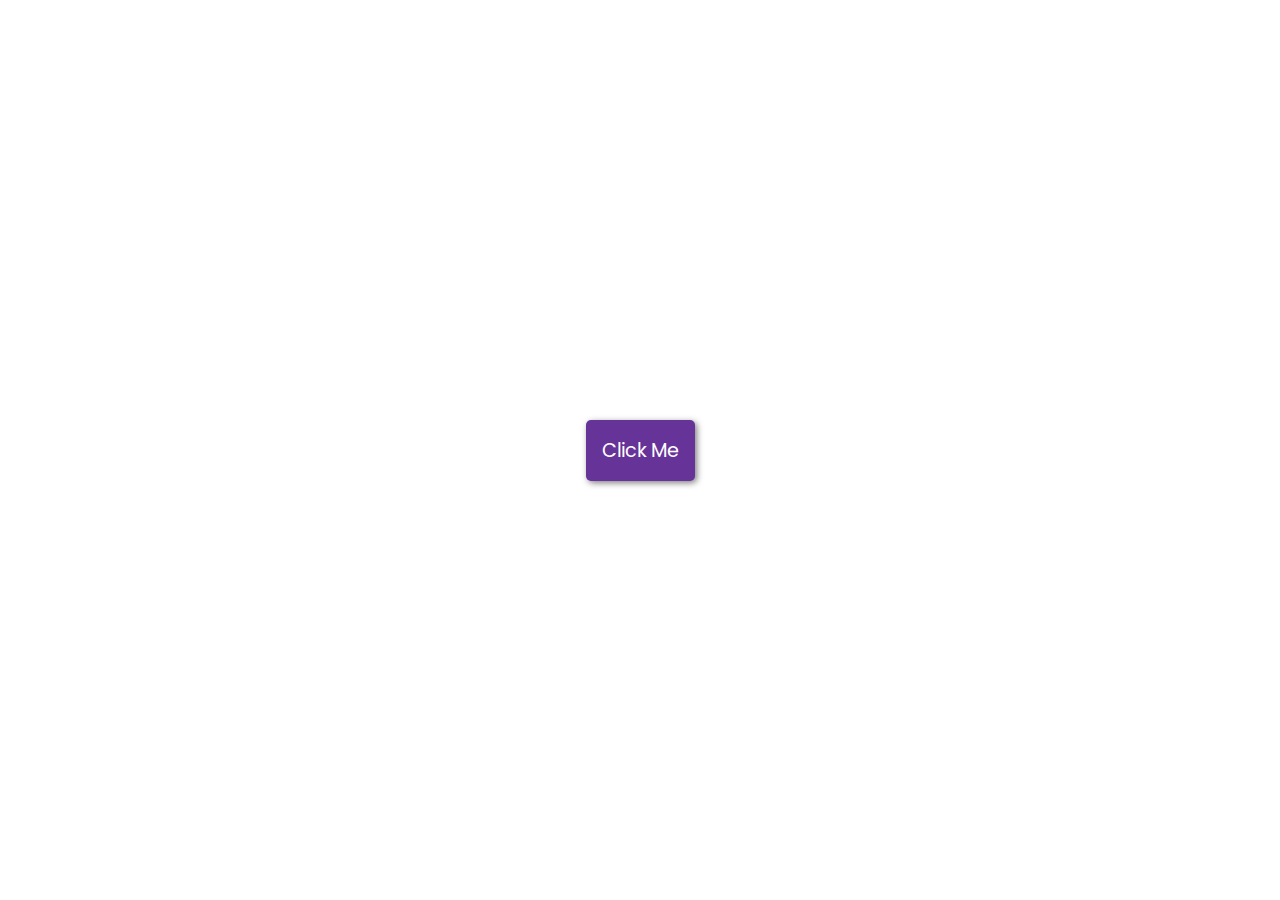
<file: background-changer/index.html>
<!DOCTYPE html>
<html lang="en">
    <head>
        <meta charset="UTF-8" />
        <meta name="viewport" content="width=device-width, initial-scale=1.0" />
        <title>Background Changer</title>
        <link rel="stylesheet" href="style.css" />
        <script src="script.js" defer></script>
    </head>
    <body>
        <button id="btn">Click Me</button>
    </body>
</html>
</file>
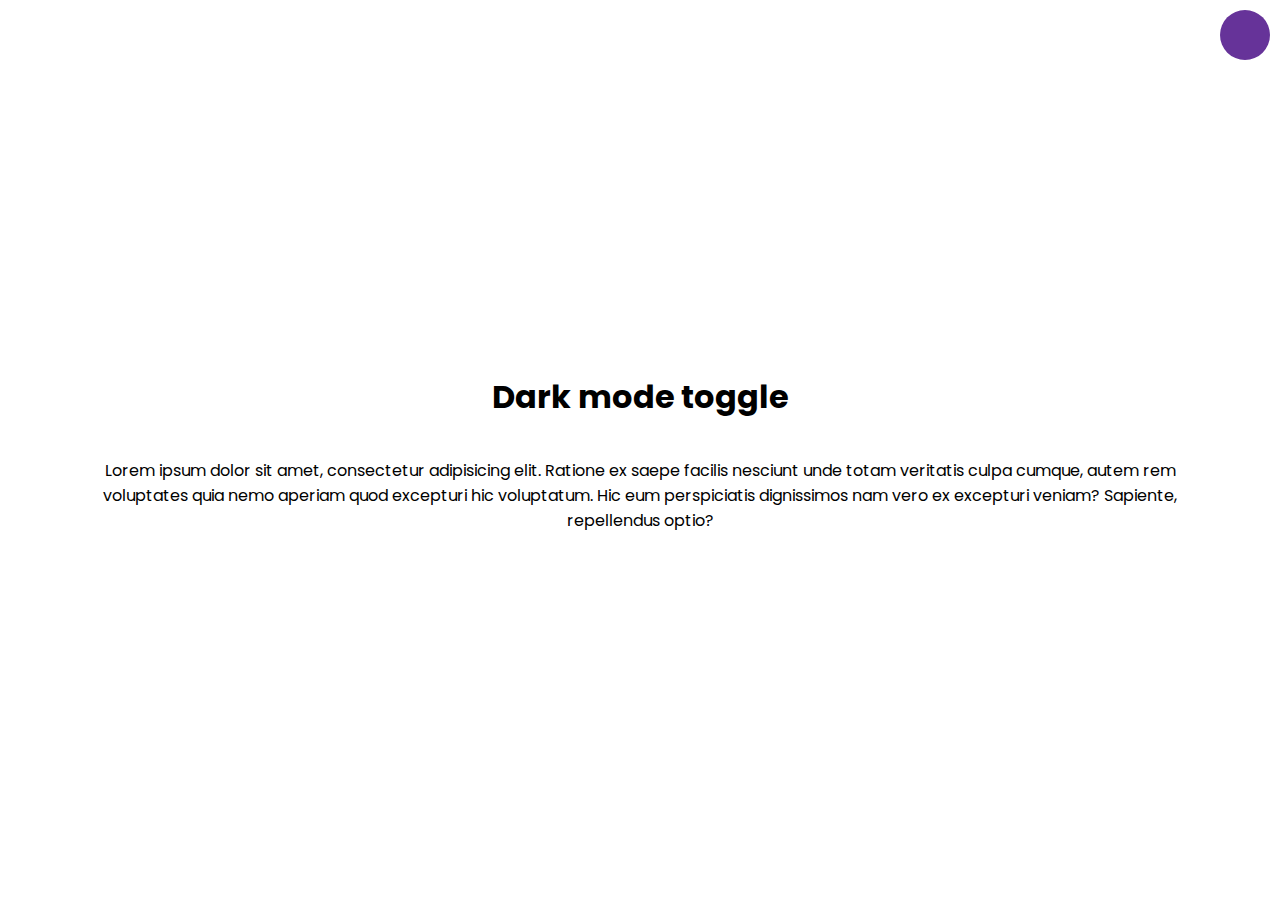
<file: dark-mode-toggle/index.html>
<!DOCTYPE html>
<html lang="en">
    <head>
        <meta charset="UTF-8" />
        <meta name="viewport" content="width=device-width, initial-scale=1.0" />
        <title>Dark Mode Toggle</title>
        <link rel="stylesheet" href="style.css" />
        <script src="script.js" defer></script>
    </head>
    <body>
        <div class="toggle-container">
            <input type="checkbox" id="toggle" name="toggle" /><label
                for="toggle"
            ></label>
        </div>
        <h1>Dark mode toggle</h1>
        <p>
            Lorem ipsum dolor sit amet, consectetur adipisicing elit. Ratione ex
            saepe facilis nesciunt unde totam veritatis culpa cumque, autem rem
            voluptates quia nemo aperiam quod excepturi hic voluptatum. Hic eum
            perspiciatis dignissimos nam vero ex excepturi veniam? Sapiente,
            repellendus optio?
        </p>
    </body>
</html>
</file>
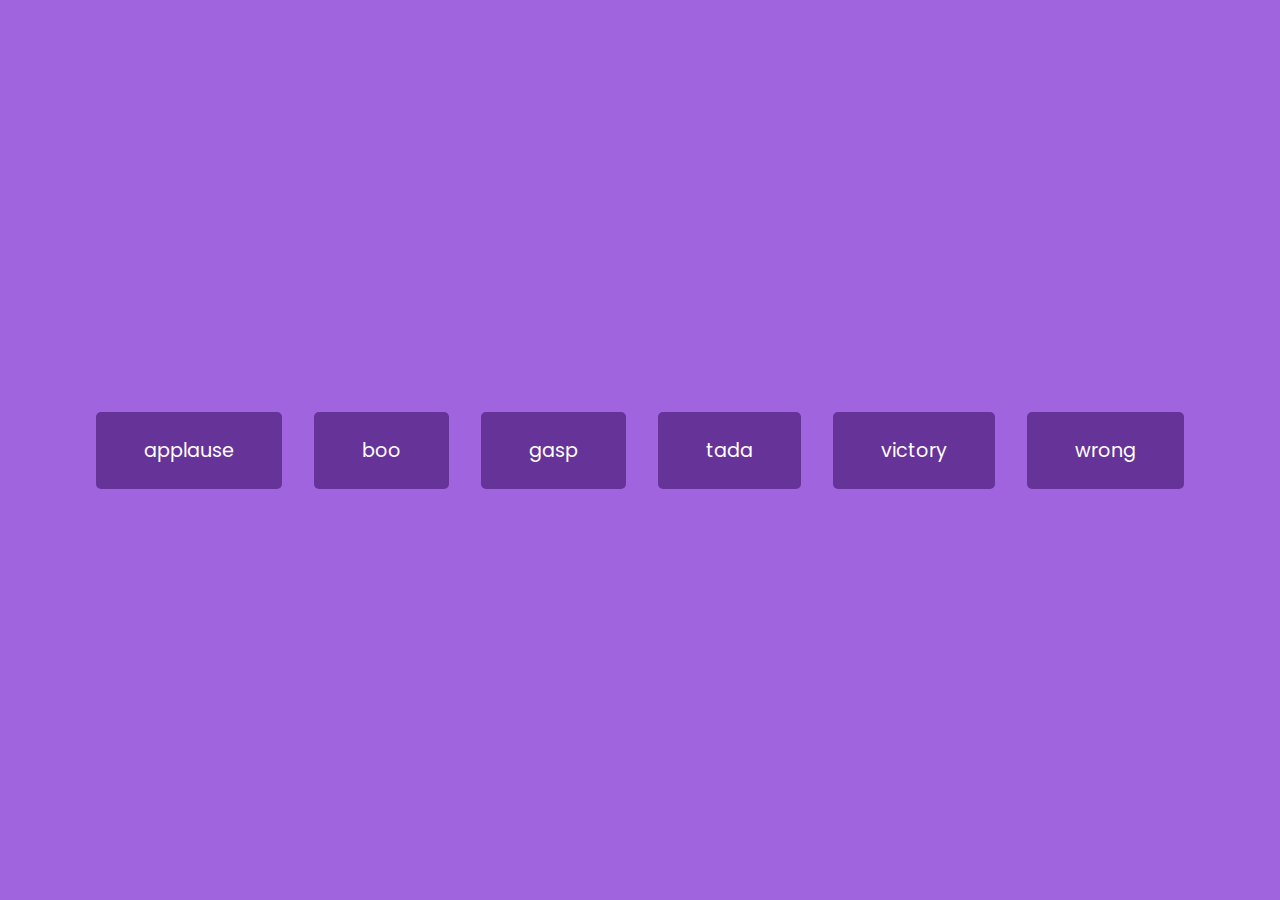
<file: sound-board/index.html>
<!DOCTYPE html>
<html lang="en">
    <head>
        <meta charset="UTF-8" />
        <meta name="viewport" content="width=device-width, initial-scale=1.0" />
        <title>Sound Board</title>
        <link rel="stylesheet" href="style.css" />
        <script src="script.js" defer></script>
    </head>
    <body>
        <audio id="applause" src="sounds/applause.mp3"></audio>
        <audio id="boo" src="sounds/boo.mp3"></audio>
        <audio id="gasp" src="sounds/gasp.mp3"></audio>
        <audio id="tada" src="sounds/tada.mp3"></audio>
        <audio id="victory" src="sounds/victory.mp3"></audio>
        <audio id="wrong" src="sounds/wrong.mp3"></audio>
    </body>
</html>
</file>
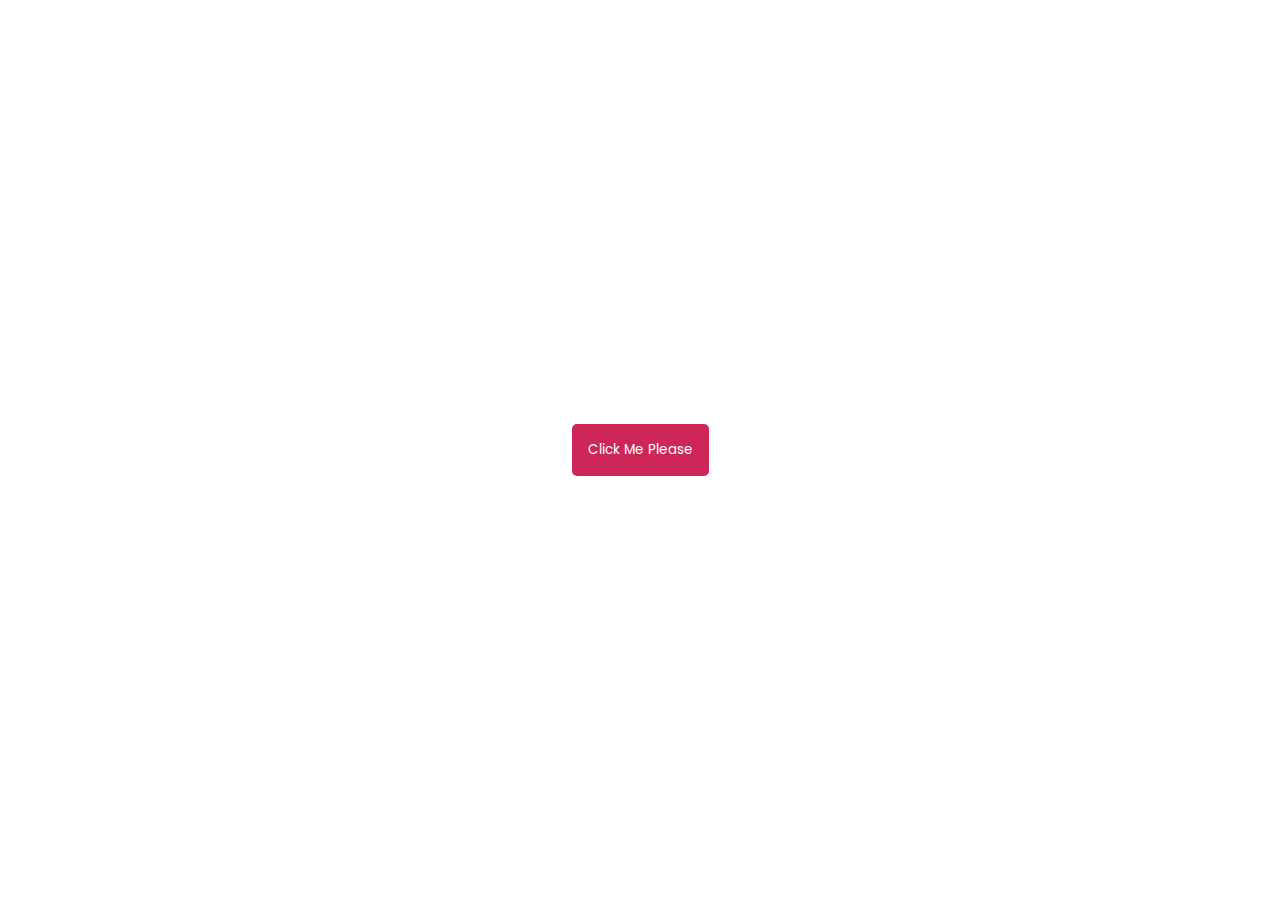
<file: toast-notification/index.html>
<!DOCTYPE html>
<html lang="en">

<head>
    <meta charset="UTF-8">
    <meta name="viewport" content="width=device-width, initial-scale=1.0">
    <link rel="stylesheet" href="style.css">
    <script src="script.js" defer></script>
    <title>Toast Notification</title>
</head>

<body>
    <div id="container"></div>
    <button id="btn">Click Me Please</button>
</body>

</html>
</file>
<file: background-changer/style.css>
@import url("https://fonts.googleapis.com/css2?family=Poppins:wght@200;400;600&display=swap");

* {
    box-sizing: border-box;
}

body {
    display: flex;
    align-items: center;
    justify-content: center;
    font-family: "Poppins", sans-serif;
    margin: 0;
    min-height: 100vh;
}

button {
    background-color: rebeccapurple;
    color: white;
    padding: 1rem;
    font-family: inherit;
    font-size: 1.2rem;
    box-shadow: 2px 2px 6px rgba(0, 0, 0, 0.5);
    border-radius: 5px;
    border: none;
    transition: transform 0.1s linear;
}

button:focus {
    outline: none;
}

button:active {
    box-shadow: 0;
    transform: translate(2px, 2px);
}
</file>
<file: dark-mode-toggle/style.css>
@import url("https://fonts.googleapis.com/css2?family=Poppins:wght@200;400;600&display=swap");

* {
    box-sizing: border-box;
}

body {
    display: flex;
    align-items: center;
    justify-content: center;
    flex-direction: column;
    font-family: "Poppins", sans-serif;
    margin: 0;
    min-height: 100vh;
    text-align: center;
    padding: 5rem;

    transition: background 0.3s linear, color 0.3s linear;
}

body.dark {
    background-color: #1f1f1f;
    color: white;
}

.toggle-container {
    position: fixed;
    top: 10px;
    right: 10px;
}

label {
    background-color: rebeccapurple;
    border-radius: 50%;
    display: inline-block;
    width: 50px;
    height: 50px;
    cursor: pointer;
    user-select: none;
    transition: background 0.3s linear;
}

body.dark label {
    background-color: #fff;
}

input {
    visibility: hidden;
}
</file>
<file: sound-board/style.css>
@import url("https://fonts.googleapis.com/css2?family=Poppins:wght@200;400;600&display=swap");

* {
    box-sizing: border-box;
}

body {
    background-color: rgb(161, 100, 223);
    display: flex;
    align-items: center;
    justify-content: center;
    font-family: "Poppins", sans-serif;
    margin: 0;
    min-height: 100vh;
}

.btn {
    background-color: rebeccapurple;
    border-radius: 5px;
    border: none;
    margin: 1rem;
    color: white;
    font-family: inherit;
    font-size: 1.2rem;
    padding: 1.5rem 3rem;
}
</file>
<file: toast-notification/style.css>
@import url("https://fonts.googleapis.com/css2?family=Poppins:wght@200;400;600&display=swap");

* {
    box-sizing: border-box;
}

body {
    display: flex;
    align-items: center;
    justify-content: center;
    font-family: "Poppins", sans-serif;
    margin: 0;
    min-height: 100vh;
}

button {
    background-color: #cc2758;
    color: white;
    font-family: inherit;
    padding: 1rem;
    border-radius: 5px;
    border: none;
}

#container {
    position: fixed;
    bottom: 10px;
    right: 10px;
}

.toast {
    background-color: #cc2758;
    border-radius: 5px;
    color: #fff;
    padding: 2rem;
    margin: 1rem;
}
</file>
